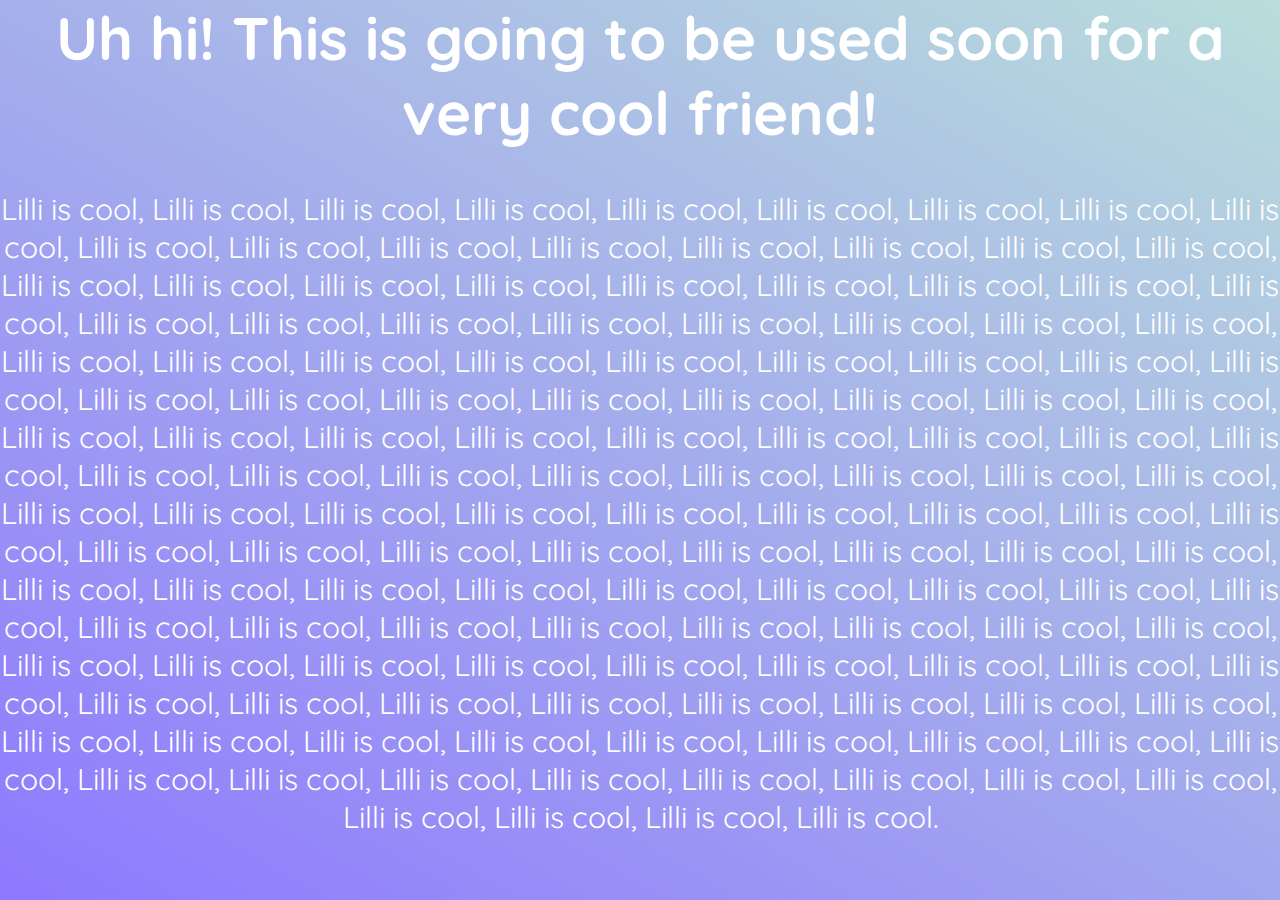
<file: lilli.html>
<link rel="stylesheet" href="lilli.css" />
<head>
  <title>Lilli is very awesome yessir</title>
  <link rel="icon" href="favicon.png">
</head>
<body>
    <h1>Uh hi! This is going to be used soon for a very cool friend!</h1>
    <p>Lilli is cool, Lilli is cool, Lilli is cool, Lilli is cool, Lilli is cool, Lilli is cool, Lilli is cool, Lilli is cool, Lilli is cool, Lilli is cool, Lilli is cool, Lilli is cool, Lilli is cool, Lilli is cool, Lilli is cool, Lilli is cool, Lilli is cool, Lilli is cool, Lilli is cool, Lilli is cool, Lilli is cool, Lilli is cool, Lilli is cool, Lilli is cool, Lilli is cool, Lilli is cool, Lilli is cool, Lilli is cool, Lilli is cool, Lilli is cool, Lilli is cool, Lilli is cool, Lilli is cool, Lilli is cool, Lilli is cool, Lilli is cool, Lilli is cool, Lilli is cool, Lilli is cool, Lilli is cool, Lilli is cool, Lilli is cool, Lilli is cool, Lilli is cool, Lilli is cool, Lilli is cool, Lilli is cool, Lilli is cool, Lilli is cool, Lilli is cool, Lilli is cool, Lilli is cool, Lilli is cool, Lilli is cool, Lilli is cool, Lilli is cool, Lilli is cool, Lilli is cool, Lilli is cool, Lilli is cool, Lilli is cool, Lilli is cool, Lilli is cool, Lilli is cool, Lilli is cool, Lilli is cool, Lilli is cool, Lilli is cool, Lilli is cool, Lilli is cool, Lilli is cool, Lilli is cool, Lilli is cool, Lilli is cool, Lilli is cool, Lilli is cool, Lilli is cool, Lilli is cool, Lilli is cool, Lilli is cool, Lilli is cool, Lilli is cool, Lilli is cool, Lilli is cool, Lilli is cool, Lilli is cool, Lilli is cool, Lilli is cool, Lilli is cool, Lilli is cool, Lilli is cool, Lilli is cool, Lilli is cool, Lilli is cool, Lilli is cool, Lilli is cool, Lilli is cool, Lilli is cool, Lilli is cool, Lilli is cool, Lilli is cool, Lilli is cool, Lilli is cool, Lilli is cool, Lilli is cool, Lilli is cool, Lilli is cool, Lilli is cool, Lilli is cool, Lilli is cool, Lilli is cool, Lilli is cool, Lilli is cool, Lilli is cool, Lilli is cool, Lilli is cool, Lilli is cool, Lilli is cool, Lilli is cool, Lilli is cool, Lilli is cool, Lilli is cool, Lilli is cool, Lilli is cool, Lilli is cool, Lilli is cool, Lilli is cool, Lilli is cool, Lilli is cool, Lilli is cool, Lilli is cool, Lilli is cool, Lilli is cool, Lilli is cool, Lilli is cool, Lilli is cool, Lilli is cool, Lilli is cool, Lilli is cool, Lilli is cool.</p>
</body>
</file>
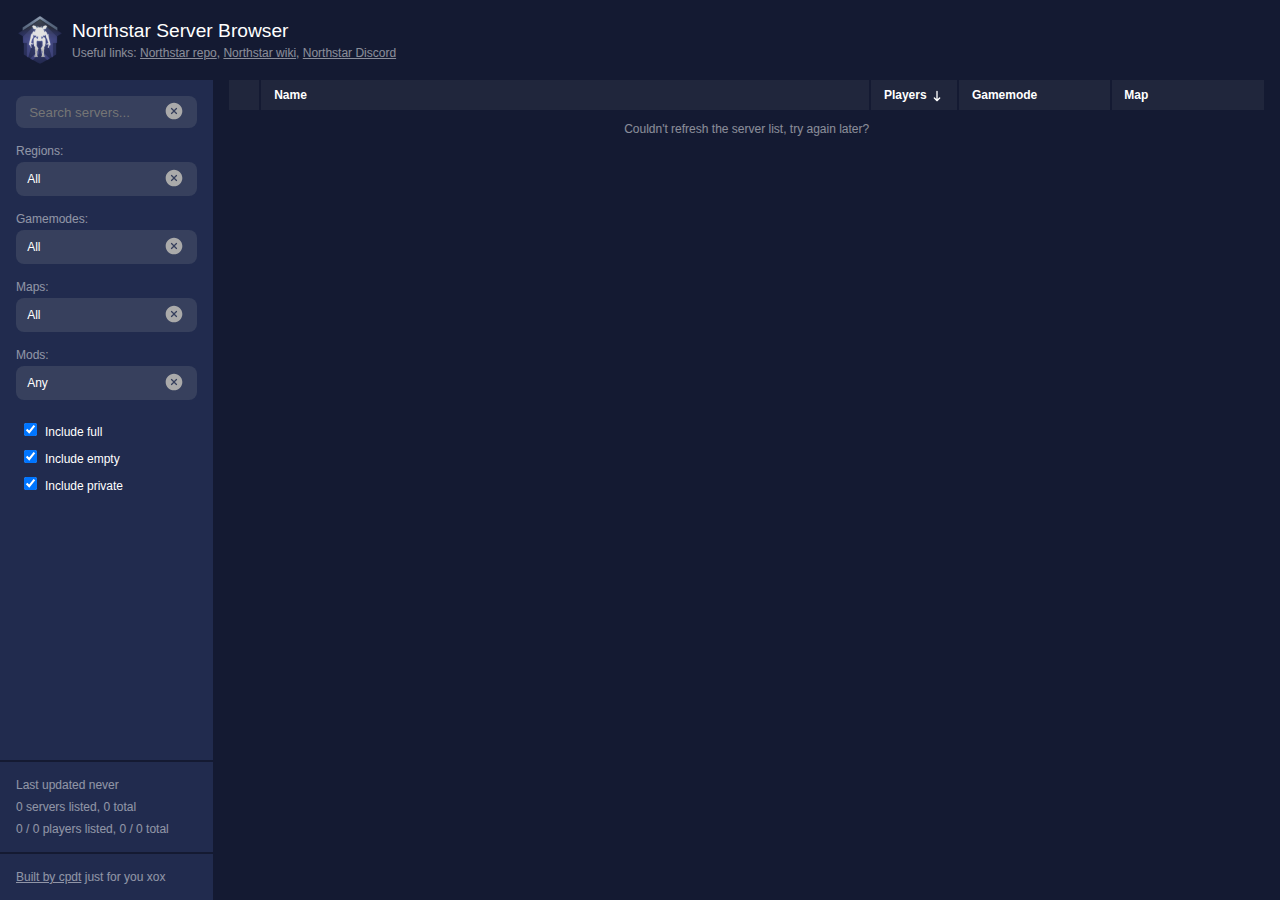
<file: Northstarbrowser.html>
<!DOCTYPE html>
<html lang="en">
<head>
    <meta charset="UTF-8">
    <title>Northstar Server Browser</title>
    <meta name="viewport" content="width=device-width, initial-scale=1">

    <style>
        html, body {
            height: 100vh;
        }
        body {
            margin: 0;
            font-size: 0.75rem;
            display: grid;
            background: #141a32;
            color: white;

            grid-template-areas:
                    'header header'
                    'filters table'
                    'stats table'
                    'footer table';
            grid-template-columns: 1fr 5fr;
            grid-template-rows: auto 1fr auto auto;
        }
        body, input, button {
            font-family: Arial, sans-serif;
        }
        a {
            color: inherit;
            text-decoration: underline;
        }
        body > svg {
            display: none;
        }

        header {
            grid-area: header;
            display: flex;
            align-items: center;
            padding: 1rem;
            user-select: none;
        }
        header img {
            height: 3rem;
        }
        header div {
            margin-left: 0.5rem;
            display: flex;
            flex-direction: column;
            gap: 0.25rem;
        }
        header h1 {
            font-size: 1.2rem;
            font-weight: normal;
            margin: 0;
        }
        header p {
            margin: 0;
            opacity: 0.5;
        }

        .textbox, .dropdown, select {
            border: none;
            padding: 0.5rem 0.7rem;
            background: #37405D;
            border-radius: 0.5rem;
        }
        .textbox, .dropdown {
            display: flex;
            align-items: center;
        }
        select {
            display: block;
            font: inherit;
            color: inherit;
            width: 100%;
        }
        .textbox {
            height: 1rem;
        }
        .textbox input {
            background: transparent;
            border: none;
            flex-grow: 1;
            color: white;
            outline: none;
        }

        .clear {
            border: none;
            background: none;
            border-radius: 1rem;
            padding: 0;
            color: #aaa;
            margin-top: -0.125rem;
        }
        .clear:hover {
            color: white;
        }
        .clear svg {
            height: 1.25rem;
            display: block;
        }

        nav span, nav a {
            display: block;
            padding: 0.6rem 1rem;
            background: #212B4E;
        }
        nav a {
            opacity: 0.5;
        }

        #filters, #stats, footer {
            background: #212B4E;
            user-select: none;
            padding: 1rem;
        }
        #filters {
            grid-area: filters;
            overflow: auto;
        }

        #content {
            grid-area: table;
            overflow: auto;
            position: relative;
            margin: 0 1rem 1rem 1rem;
        }

        .status {
            text-align: center;
            opacity: 0.5;
        }
        body:not(.loading-state) #loading-state {
            display: none;
        }
        body:not(.error-state) #error-state {
            display: none;
        }

        footer {
            margin-top: 2px;
        }
        footer div {
            opacity: 0.5;
        }

        @media (max-width: 1060px) {
            body {
                grid-template-areas:
                    'header'
                    'filters'
                    'table'
                    'stats'
                    'footer';
                grid-template-columns: 1fr;
                grid-template-rows: auto auto 1fr auto auto;
            }
            nav {
                padding: 0 1rem;
            }
            #filters {
                overflow: visible;
            }
            #content {
                overflow: visible;
                margin-top: 1rem;
            }
        }
    </style>
    <style>
        #set-filters-button {
            display: none;
            width: 100%;
            margin-top: 1rem;
        }
        #set-filters-button, .play-button {
            border: none;
            background: rgba(255, 255, 255, 0.25);
            color: white;
            border-radius: 0.5rem;
            padding: 0.5rem;
            box-sizing: border-box;
            box-shadow: rgba(0, 0, 0, 0.25) 0 5px 5px;
        }
        #set-filters-button:hover, .play-button:hover {
            background: rgba(255, 255, 255, 0.5);
        }
        .play-button {
            display: flex;
            gap: 0.5rem;
            margin-top: 0.5rem;
            margin-bottom: 0.25rem;
        }

        .dropdown-header {
            flex-grow: 1;
        }
        .dropdown-header span {
            display: inline-block;
        }
        .dropdown-header span:not(:last-child):after {
            display: inline-block;
            margin: 0 0.25rem;
            opacity: 0.5;
        }
        .dropdown-or .dropdown-header span:not(:last-child):after {
            content: "or";
        }
        .dropdown-and .dropdown-header span:not(:last-child):after {
            content: "and";
        }
        .dropdown-items {
            flex-grow: 1;
            display: flex;
            flex-direction: column;
            gap: 0.1rem;
        }
        .dropdown:not(.dropdown-open) {
            cursor: pointer;
        }
        .dropdown.dropdown-open .dropdown-header, .dropdown.dropdown-open .clear {
            display: none;
        }
        .dropdown:not(.dropdown-open) .dropdown-items {
            display: none;
        }
        .dropdown-items label {
            overflow: hidden;
            text-overflow: ellipsis;
            border-radius: 0.25rem;
            padding: 0.125rem;
        }
        .dropdown-items label:hover {
            background: rgba(255, 255, 255, 0.1);
        }
        .dropdown-items input {
            display: inline-block;
            margin-right: 0.3rem;
        }
        .dropdown-label {
            display: block;
            margin-top: 1rem;
            margin-bottom: 0.25rem;
            opacity: 0.5;
        }

        #filters .top-checkbox-label {
            margin-top: 1rem;
        }
        #filters .checkbox-label {
            display: block;
            padding: 0.25rem;
            border-radius: 0.25rem;
        }
        #filters .checkbox-label:hover {
            background: #37405D;
        }
        #filters .checkbox-label input {
            display: inline-block;
            margin-right: 0.5rem;
        }

        .table-header-row, .table-row {
            display: grid;
            grid-template-columns: 2rem 40fr 5.5rem 10fr 10fr;
        }
        .table-header, .table-row > div {
            min-width: 0;
            overflow: hidden;
            text-overflow: ellipsis;
        }
        .table-header-row {
            cursor: pointer;
            position: sticky;
            top: 0;
            white-space: nowrap;
            user-select: none;
            font-weight: bold;
            z-index: 1;
        }
        .table-header {
            position: relative;
        }
        .table-header svg {
            position: absolute;
            top: 0.5rem;
            height: 1rem;
        }
        .table-header:first-child svg {
            left: 0;
            width: 100%;
        }
        .table-header:not(:first-child) svg {
            right: 0.5rem;
        }
        .table-header:not(.sort-down):not(.sort-up) svg {
            display: none;
        }
        .table-header.sort-up svg {
            transform: rotate(180deg);
        }

        .table-row svg {
            width: 1rem;
            height: 1rem;
            margin: 0 auto;
            display: block;
        }

        .table-header:not(:first-child), .table-row > div:not(:first-child) {
            padding: 0.5rem 0.8rem;
            vertical-align: top;
        }
        .table-row > div:first-child {
            padding: 0.5rem 0;
            min-height: 16px;
            text-align: center;
        }
        .table-row:not(.server-selected) > div:first-child:hover {
            background: #4d5a83;
        }
        .table-row:not(:hover) > div:first-child svg.play, .table-row.server-selected > div:first-child svg.play {
            display: none;
        }
        .table-row:not(.server-selected):hover > div:first-child svg:not(.play) {
            display: none;
        }

        .table-row:not(.server-selected) {
            cursor: pointer;
            user-select: none;
        }
        .table-row:not(.server-selected) .server-details-extra {
            display: none;
        }

        .table-header, .table-row:nth-child(even) {
            background: #20263C;
        }
        .table-row:nth-child(odd) {
            background: #2C3147;
        }
        .table-row:hover, .table-row.server-selected, .table-header:hover {
            background: #37405D;
        }
        .table-row > div:not(:last-child), .table-header:not(:last-child) {
            border-right: solid #141a32 2px;
        }

        .server-details h3 {
            font-size: inherit;
            font-weight: normal;
            margin: 0;
        }
        .server-details-extra {
            margin-top: 0.5rem;
        }
        .server-details-extra p, .server-details-extra ul {
            opacity: 0.5;
        }
        .server-details-extra p {
            margin: 0;
        }
        .server-details-extra ul {
            margin: 0.25rem 0 0 0;
            padding-left: 1.5rem;
        }
        .server-details span {
            background: rgba(255, 255, 0, 0.2);
            font-weight: bold;
        }

        #stats {
            grid-area: stats;
            margin-top: 2px;
        }
        #stats div {
            opacity: 0.5;
        }
        #stats div:not(:first-child) {
            margin-top: 0.5rem;
        }

        #overlay {
            position: absolute;
            left: 0;
            top: 0;
            right: 0;
            bottom: 0;
            background: rgba(0, 0, 0, 0.3);
            z-index: 2;

            display: flex;
            justify-content: center;
            align-items: center;
        }
        #overlay > div {
            max-width: 20rem;
            width: 100%;
            background: #37405D;
            box-shadow: rgba(0, 0, 0, 0.25) 0 5px 5px;
            border-radius: 0.75rem;
            padding: 0.75rem 1rem 1rem 1rem;
        }
        #overlay p {
            margin: 0 0 0.5rem 0;
        }
        #overlay form {
            display: flex;
        }
        #overlay input, #overlay button {
            color: inherit;
            font: inherit;
        }
        #overlay input {
            border: none;
            padding: 0.5rem 0.7rem;
            height: 1rem;
            background: rgba(0, 0, 0, 0.2);
            border-radius: 0.5rem;
            flex-grow: 1;
        }
        #overlay button {
            box-sizing: border-box;
            width: 2rem;
            height: 2rem;
            padding: 0.5rem 0;
            border-radius: 0.5rem;
            border: none;
            background: rgba(255, 255, 255, 0.25);
            box-shadow: rgba(0, 0, 0, 0.25) 0 5px 5px;
            margin-left: 0.5rem;
        }
        #overlay button svg {
            height: 1rem;
        }
        #overlay button:hover {
            background: rgba(255, 255, 255, 0.5);
        }

        @media (max-width: 1060px) {
            #set-filters-button {
                display: block;
            }
            #filters .form-collapse {
                display: none;
            }
        }
        @media (max-width: 700px) {
            .table-header-row {
                display: none;
            }
            .table-row {
                grid-template-columns: auto auto auto 1fr;
                padding: 1rem;
            }
            .table-row > div {
                border-right: none !important;
                padding: 0 !important;
            }
            .table-row > div:nth-child(1) {
                grid-row: 1;
                grid-column: 1;
            }
            .table-row.server-private > div:nth-child(1) {
                margin-right: 0.3rem;
            }
            .table-row > div:nth-child(2) {
                grid-row: 1;
                grid-column-start: 2;
                grid-column-end: 5;
                margin-bottom: 0.5rem;
            }
            .table-row > div:nth-child(3) {
                grid-column-start: 1;
                grid-column-end: 3;
            }
            .table-row > div:nth-child(n+3) {
                grid-row: 2;
                opacity: 0.5;
                white-space: nowrap;
            }
            .table-row > div:nth-child(n+3):not(:last-child):after {
                display: inline-block;
                margin: 0 0.25rem;
                content: " - ";
            }
            .table-row > div:nth-child(1) svg.play {
                display: none !important;
            }
            .table-row > div:nth-child(1) svg:not(.play) {
                display: block !important;
            }
            .table-row .play-button {
                display: none;
            }
        }
    </style>
</head>
<body class="loading-state">

<svg width="0" height="0">
    <defs>
        <path id="lock-icon" d="M12 2a4 4 0 0 1 4 4v2h2.5A1.5 1.5 0 0 1 20 9.5v11a1.5 1.5 0 0 1-1.5 1.5h-13A1.5 1.5 0 0 1 4 20.5v-11A1.5 1.5 0 0 1 5.5 8H8V6a4 4 0 0 1 4-4Zm0 11.5a1.5 1.5 0 1 0 0 3 1.5 1.5 0 0 0 0-3ZM12 4a2 2 0 0 0-2 2v2h4V6a2 2 0 0 0-2-2Z" fill="currentColor" />
        <path id="arrow-down-icon" d="M11.883 4.01 12 4.003a1 1 0 0 1 .993.884l.007.116v11.584l2.293-2.294a1 1 0 0 1 1.32-.084l.094.084a1 1 0 0 1 .084 1.32l-.084.094-3.996 4a1 1 0 0 1-1.32.084l-.094-.084-4.004-4a1 1 0 0 1 1.32-1.498l.094.084L11 16.582V5.003a1 1 0 0 1 .883-.993L12 4.003l-.117.007Z" fill="currentColor" />
        <path id="clear-icon" d="M12 2c5.523 0 10 4.477 10 10s-4.477 10-10 10S2 17.523 2 12 6.477 2 12 2Zm3.53 6.47-.084-.073a.75.75 0 0 0-.882-.007l-.094.08L12 10.939l-2.47-2.47-.084-.072a.75.75 0 0 0-.882-.007l-.094.08-.073.084a.75.75 0 0 0-.007.882l.08.094L10.939 12l-2.47 2.47-.072.084a.75.75 0 0 0-.007.882l.08.094.084.073a.75.75 0 0 0 .882.007l.094-.08L12 13.061l2.47 2.47.084.072a.75.75 0 0 0 .882.007l.094-.08.073-.084a.75.75 0 0 0 .007-.882l-.08-.094L13.061 12l2.47-2.47.072-.084a.75.75 0 0 0 .007-.882l-.08-.094-.084-.073.084.073Z" fill="currentColor" />
        <path id="play-icon" d="M5 5.274c0-1.707 1.826-2.792 3.325-1.977l12.362 6.726c1.566.853 1.566 3.101 0 3.953L8.325 20.702C6.826 21.518 5 20.432 5 18.726V5.274Z" fill="currentColor" />
        <path id="arrow-right-icon" d="M13.704 4.284a1 1 0 1 0-1.403 1.424L17.67 11H4a1 1 0 1 0 0 2h13.665L12.3 18.285a1 1 0 0 0 1.403 1.424l6.925-6.822a1.25 1.25 0 0 0 0-1.78l-6.925-6.823Z" fill="currentColor" />
    </defs>
</svg>

<header>
    <img width="48" height="48" src="[data-uri]" alt="Northstar Logo" />
    <div>
        <h1>Northstar Server Browser</h1>
        <p>
            Useful links:
            <a href="https://github.com/R2Northstar/Northstar" target="_blank">Northstar repo</a>,
            <a href="https://r2northstar.gitbook.io/r2northstar-wiki/" target="_blank">Northstar wiki</a>,
            <a href="https://northstar.tf/discord" target="_blank">Northstar Discord</a>
        </p>
    </div>
</header>

<!--<nav>
    <span>Browser</span>
    <a href="stats/" title="Switch to server stats">Server stats</a>
</nav>-->

<div id="filters">
    <form id="form">
        <div class="textbox"><input type="text" id="filter" placeholder="Search servers..." size="10" aria-label="Server search" /></div>
        <div id="extra-filters" class="form-collapse">
            <label class="dropdown-label" id="regions-label">Regions:</label>
            <div class="dropdown dropdown-or" id="regions" aria-labelledby="regions-label"></div>
            <label class="dropdown-label" id="gamemodes-label">Gamemodes:</label>
            <div class="dropdown dropdown-or" id="gamemodes" aria-labelledby="gamemodes-label"></div>
            <label class="dropdown-label" id="maps-label">Maps:</label>
            <div class="dropdown dropdown-or" id="maps" aria-labelledby="maps-label"></div>
            <label class="dropdown-label" id="mods-label">Mods:</label>
            <div class="dropdown dropdown-and" id="mods" aria-labelledby="mods-label"></div>
            <label class="checkbox-label top-checkbox-label"><input type="checkbox" id="include-full" />Include full</label>
            <label class="checkbox-label"><input type="checkbox" id="include-empty" />Include empty</label>
            <label class="checkbox-label"><input type="checkbox" id="include-private" />Include private</label>
        </div>
        <button id="set-filters-button">Set filters...</button>
    </form>
</div>

<div id="stats">
    <div>Last updated <span id="last-updated-stat"></span></div>
    <div>
        <span id="servers-listed-stat"></span> servers listed, <span id="servers-online-stat"></span> total
    </div>
    <div>
        <span id="players-listed-stat"></span> players listed, <span id="players-online-stat"></span> total
    </div>
</div>

<div id="content">
    <div class="table-header-row">
        <div class="table-header" aria-label="Privacy" role="button" id="privacy-header" data-by="hasPassword"></div>
        <div class="table-header" role="button" id="name-header" data-by="name">Name</div>
        <div class="table-header" role="button" id="players-header" data-by="playerCount">Players</div>
        <div class="table-header" role="button" id="gamemode-header" data-by="playlist">Gamemode</div>
        <div class="table-header" role="button" id="map-header" data-by="map">Map</div>
    </div>
    <div id="servers"></div>
    <p class="status" id="loading-state">Loading, hold on...</p>
    <p class="status" id="error-state">Couldn't refresh the server list, try again later?</p>
</div>

<footer>
    <div>
        <a href="https://github.com/cpdt/r2browser" target="_blank">Built by cpdt</a> just for you xox
    </div>
</footer>

<script>

function clearNode($node) {
    $node.textContent = '';
}

function $useSvg(href, width, height) {
    const $svg = document.createElementNS('http://www.w3.org/2000/svg', 'svg');
    $svg.setAttributeNS(null, 'width', width);
    $svg.setAttributeNS(null, 'height', height);
    $svg.setAttributeNS(null, 'viewBox', `0 0 ${width} ${height}`);

    const $use = document.createElementNS('http://www.w3.org/2000/svg', 'use');
    $use.setAttributeNS('http://www.w3.org/1999/xlink', 'xlink:href', `#${href}`);
    $svg.appendChild($use);

    return $svg;
}

function textboxMount($textbox) {
    const $input = $textbox.getElementsByTagName('input')[0];
    const $clear = document.createElement('button');
    $clear.className = 'clear';
    $clear.onclick = () => {
        $input.value = '';
        $input.dispatchEvent(new Event('input'));
        $input.dispatchEvent(new Event('change'));
    };
    $clear.appendChild($useSvg('clear-icon', 24, 24));
    $textbox.appendChild($clear);
}

</script>

<script>

const REFETCH_WAIT_MS = 30000; // 30 seconds
const REGION_REGEX = /^\[(.+?)\]/;
const DEFAULT_QUERY = {
    filter: '',
    regions: [],
    gamemodes: [],
    maps: [],
    mods: [],
    includeFull: true,
    includeEmpty: true,
    includePrivate: true,
};
const KNOWN_GAMEMODES = {
    private_match: 'Private Match',
    aitdm: 'Attrition',
    at: 'Bounty Hunt',
    coliseum: 'Coliseum',
    cp: 'Amped Hardpoint',
    ctf: 'Capture the Flag',
    fd_easy: 'Frontier Defense (Easy)',
    fd_hard: 'Frontier Defense (Hard)',
    fd_insane: 'Frontier Defense (Insane)',
    fd_master: 'Frontier Defense (Master)',
    fd_normal: 'Frontier Defense (Regular)',
    lf: 'Live Fire',
    lts: 'Last Titan Standing',
    mfd: 'Marked for Death',
    ps: 'Pilots vs. Pilots',
    solo: 'Campaign',
    tdm: 'Skirmish',
    ttdm: 'Titan Brawl',

    alts: 'Aegis Last Titan Standing',
    attdm: 'Aegis Titan Brawl',
    ffa: 'Free For All',
    fra: 'Free Agents',
    holopilot_lf: 'The Great Bamboozle',
    rocket_lf: 'Rocket Arena',
    turbo_lts: 'Turbo Last Titan Standing',
    turbo_ttdm: 'Turbo Titan Brawl',

    chamber: 'One in the Chamber',
    ctf_comp: 'Competitive CTF',
    fastball: 'Fastball',
    gg: 'Gun Game',
    hidden: 'The Hidden',
    hs: 'Hide and Seek',
    inf: 'Infection',
    kr: 'Amped Killrace',
    sbox: 'Sandbox',
    sns: 'Sticks and Stones',
    tffa: 'Titan FFA',
    tt: 'Titan Tag',

    sp_coop: 'Campaign Coop',
};
const KNOWN_MAPS = {
    mp_angel_city: 'Angel City',
    mp_black_water_canal: 'Black Water Canal',
    mp_box: 'Box',
    mp_coliseum: 'Coliseum',
    mp_coliseum_column: 'Pillars',
    mp_colony02: 'Colony',
    mp_complex3: 'Complex',
    mp_crashsite3: 'Crash Site',
    mp_drydock: 'Drydock',
    mp_eden: 'Eden',
    mp_forwardbase_kodai: 'Forwardbase Kodai',
    mp_glitch: 'Glitch',
    mp_grave: 'Boomtown',
    mp_homestead: 'Homestead',
    mp_lf_deck: 'Deck',
    mp_lf_meadow: 'Meadow',
    mp_lf_stacks: 'Stacks',
    mp_lf_township: 'Township',
    mp_lf_traffic: 'Traffic',
    mp_lf_uma: 'UMA',
    mp_lobby: 'Lobby',
    mp_relic02: 'Relic',
    mp_rise: 'Rise',
    mp_thaw: 'Exoplanet',
    mp_wargames: 'War Games',
};

const $filterInput = document.getElementById('filter');
const $setFiltersButton = document.getElementById('set-filters-button');
const $extraFilters = document.getElementById('extra-filters');
const $regionsInput = document.getElementById('regions');
const $gamemodesInput = document.getElementById('gamemodes');
const $mapsInput = document.getElementById('maps');
const $modsInput = document.getElementById('mods');
const $includeFullInput = document.getElementById('include-full');
const $includeEmptyInput = document.getElementById('include-empty');
const $includePrivateInput = document.getElementById('include-private');
const $serversTable = document.getElementById('servers');
const $lastUpdatedStat = document.getElementById('last-updated-stat');
const $serversListedStat = document.getElementById('servers-listed-stat');
const $serversOnlineStat = document.getElementById('servers-online-stat');
const $playersListedStat = document.getElementById('players-listed-stat');
const $playersOnlineStat = document.getElementById('players-online-stat');

function serializeQuery(searchParams, query) {
    if (query.filter !== '') searchParams.set('filter', query.filter);
    else searchParams.delete('filter');
    if (query.regions.length > 0) searchParams.set('regions', query.regions.join(','));
    else searchParams.delete('regions');
    if (query.gamemodes.length > 0) searchParams.set('gamemodes', query.gamemodes.join(','));
    else searchParams.delete('gamemodes');
    if (query.maps.length > 0) searchParams.set('maps', query.maps.join(','));
    else searchParams.delete('maps');
    if (query.mods.length > 0) searchParams.set('mods', query.mods.join(','));
    else searchParams.delete('mods');
    if (!query.includeFull) searchParams.set('full', 'exclude');
    else searchParams.delete('full');
    if (!query.includeEmpty) searchParams.set('empty', 'exclude');
    else searchParams.delete('empty');
    if (!query.includePrivate) searchParams.set('private', 'exclude');
    else searchParams.delete('private');
}

function deserializeQuery(searchParams) {
    const query = {...DEFAULT_QUERY};
    if (searchParams.has('filter')) query.filter = searchParams.get('filter');
    if (searchParams.has('regions')) query.regions = searchParams.get('regions').split(',');
    if (searchParams.has('gamemodes')) query.gamemodes = searchParams.get('gamemodes').split(',');
    if (searchParams.has('maps')) query.maps = searchParams.get('maps').split(',');
    if (searchParams.has('mods')) query.mods = searchParams.get('mods').split(',');
    if (searchParams.get('full') === 'exclude') query.includeFull = false;
    if (searchParams.get('empty') === 'exclude') query.includeEmpty = false;
    if (searchParams.get('private') === 'exclude') query.includePrivate = false;
    return query;
}

let isMounting = true;
let uiState = {
    state: 'loading',
};
let currentQuery = deserializeQuery(new URL(window.location).searchParams);
const currentSort = {
    sortBy: '',
    sortInverted: false,
};
let currentServerId = undefined;

let overlayState = {
    state: 'none',
};

function setQueryParam(param, value) {
    if (isMounting || value === currentQuery[param]) return;
    setCurrentQuery({
        ...currentQuery,
        [param]: value,
    });
}

function setCurrentQuery(newQuery) {
    currentQuery = newQuery;
    uiQueueRender();

    const url = new URL(window.location);
    serializeQuery(url.searchParams, currentQuery);
    if (url.toString() !== window.location.toString()) {
        window.history.replaceState({}, '', url);
    }
}

function simplifyRegion(region) {
    return region.toUpperCase().replace(/ /g, "-");
}

function displayGamemode(gamemode) {
    return KNOWN_GAMEMODES[gamemode] || gamemode;
}

function displayMap(map) {
    return KNOWN_MAPS[map] || map;
}

function displayMod(mod) {
    return `${mod.Name} ${mod.Version}`;
}

function getServerDisplayProp(server, prop) {
    switch (prop) {
        case 'playlist': return displayGamemode(server.playlist);
        case 'map': return displayMap(server.map);
        default: return server[prop];
    }
}

function getServerJoinUrl(server, password) {
    const baseUrl = `northstar://server@${server.id}`;
    if (password) {
        return `${baseUrl}:${btoa(password)}`;
    } else {
        return baseUrl;
    }
}

function createMenu(openByDefault, openCb, closeCb) {
    let isOpen = false;

    const open = e => {
        if (isOpen) {
            e.stopPropagation();
            return;
        }
        isOpen = true;

        setTimeout(() => {
            const clickHandler = () => {
                isOpen = false;
                document.body.removeEventListener('click', clickHandler);
                closeCb();
            };
            document.body.addEventListener('click', clickHandler);
        });
        openCb();
    };
    if (openByDefault) open();
    return open;
}

function uiJoinServer(server) {
    if (!server.hasPassword) {
        window.location = getServerJoinUrl(server, '');
        return;
    }

    overlayState = {
        state: 'passwordPrompt',
        server,
    };
    uiRenderOverlay();
}

function uiGetServerList() {
    switch (uiState.state) {
        case 'loading':
        case 'error':
            return [];
        case 'ready':
            return uiState.servers;
        default: throw new Error(`Unknown UI state ${uiState.state}`);
    }
}

function uiUpdateSelectors() {
    const serverList = uiGetServerList();

    const regionsSet = new Set();
    const modsSet = new Set();

    for (const server of serverList) {
        const regionMatch = server.name.match(REGION_REGEX);
        if (regionMatch !== null) {
            regionsSet.add(simplifyRegion(regionMatch[1]));
        }

        for (const mod of server.modInfo.Mods) {
            modsSet.add(displayMod(mod));
        }
    }

    const regions = Array.from(regionsSet);
    regions.sort();
    const mods = Array.from(modsSet);
    mods.sort();

    dropdownSetEntries($regionsInput, regions.map(region => [region, region]));
    dropdownSetEntries($modsInput, mods.map(mod => [mod, mod]));
}

let uiIsRenderQueued = false;
function uiQueueRender() {
    if (uiIsRenderQueued) return;
    uiIsRenderQueued = true;
    queueMicrotask(() => {
        uiIsRenderQueued = false;
        uiRender();
    });
}

function uiRender() {
    const serverList = uiGetServerList();
    const filteredServerList = serverList.filter(server => {
        if (currentQuery.filter !== '' && server.name.toLowerCase().indexOf(currentQuery.filter.toLowerCase()) === -1) {
            return false;
        }
        if (currentQuery.regions.length > 0) {
            const simplifiedName = simplifyRegion(server.name);
            if (!currentQuery.regions.some(region => simplifiedName.startsWith(`[${region}]`))) {
                return false;
            }
        }
        if (currentQuery.gamemodes.length > 0 && currentQuery.gamemodes.indexOf(server.playlist) === -1) {
            return false;
        }
        if (currentQuery.maps.length > 0 && currentQuery.maps.indexOf(server.map) === -1) {
            return false;
        }
        if (!currentQuery.mods.every(modName => server.modInfo.Mods.some(mod => displayMod(mod) === modName))) {
            return false;
        }
        if (!currentQuery.includeFull && server.playerCount === server.maxPlayers) {
            return false;
        }
        if (!currentQuery.includeEmpty && server.playerCount === 0) {
            return false;
        }
        if (!currentQuery.includePrivate && server.hasPassword) {
            return false;
        }

        return true;
    });

    if (currentSort.sortBy) {
        filteredServerList.sort((a, b) => {
            let isABeforeB;
            const aVal = getServerDisplayProp(a, currentSort.sortBy);
            const bVal = getServerDisplayProp(b, currentSort.sortBy);
            if (typeof aVal === 'string') {
                isABeforeB = aVal.localeCompare(bVal) > 0;
            } else {
                isABeforeB = aVal < bVal;
            }

            if (currentSort.sortInverted) isABeforeB = !isABeforeB;
            return isABeforeB ? 1 : -1;
        });
    }

    clearNode($serversTable);
    for (const server of filteredServerList) {
        const $row = document.createElement('div');
        $row.classList.add('table-row');
        if (server.hasPassword) {
            $row.classList.add('server-private');
        }

        const playTitle = 'Join this server on Northstar';
        const $actionCell = document.createElement('div');
        $actionCell.title = playTitle;
        if (server.hasPassword) {
            $actionCell.appendChild($useSvg('lock-icon', 24, 24));
        }
        const $playButton = $useSvg('play-icon', 24, 24);
        $playButton.classList.add('play');
        $actionCell.appendChild($playButton);
        $actionCell.onclick = e => {
            if (currentServerId !== server.id) {
                e.stopPropagation();
                uiJoinServer(server);
            }
        };
        $row.appendChild($actionCell);

        const $detailsCell = document.createElement('div');
        $detailsCell.classList.add('server-details');
        const $serverName = document.createElement('h3');
        if (currentQuery.filter !== '') {
            const filterIndex = server.name.toLowerCase().indexOf(currentQuery.filter.toLowerCase());
            $serverName.append(server.name.substring(0, filterIndex));

            const $highlight = document.createElement('span');
            $highlight.textContent = server.name.substring(filterIndex, filterIndex + currentQuery.filter.length);
            $serverName.appendChild($highlight);

            $serverName.append(server.name.substring(filterIndex + currentQuery.filter.length));
        } else {
            $serverName.textContent = server.name;
        }
        $detailsCell.appendChild($serverName);

        const $details = document.createElement('div');
        $details.classList.add('server-details-extra');

        const $description = document.createElement('p');
        $description.textContent = server.description;
        $details.appendChild($description);

        const $mods = document.createElement('ul');
        for (const mod of server.modInfo.Mods) {
            const $mod = document.createElement('li');
            $mod.textContent = `${mod.Name} ${mod.Version}`;
            $mods.appendChild($mod);
        }
        $details.append($mods);

        const $longJoinButton = document.createElement('button');
        $longJoinButton.classList.add('play-button');
        $longJoinButton.appendChild($useSvg('play-icon', 24, 24));
        $longJoinButton.append('Join server');
        $longJoinButton.onclick = () => uiJoinServer(server);
        $details.appendChild($longJoinButton);

        $detailsCell.appendChild($details);
        $row.appendChild($detailsCell);

        const $playersCell = document.createElement('div');
        $playersCell.textContent = `${server.playerCount}/${server.maxPlayers}`;
        $row.appendChild($playersCell);

        const $gamemodeCell = document.createElement('div');
        $gamemodeCell.textContent = displayGamemode(server.playlist);
        $row.appendChild($gamemodeCell);

        const $mapCell = document.createElement('div');
        $mapCell.textContent = displayMap(server.map);
        $row.appendChild($mapCell);

        $row.onclick = createMenu(
            currentServerId === server.id,
            () => {
                currentServerId = server.id;
                $row.classList.add('server-selected');
                $actionCell.title = '';
            },
            () => {
                if (currentServerId === server.id) currentServerId = undefined;
                $row.classList.remove('server-selected');
                $actionCell.title = playTitle;
            }
        );

        $serversTable.appendChild($row);
    }

    if (uiState.state === 'loading') {
        $lastUpdatedStat.textContent = 'never';
    } else if (uiState.state === 'ready') {
        $lastUpdatedStat.textContent = uiState.updated.toLocaleTimeString();
    }

    $serversListedStat.textContent = filteredServerList.length.toString();
    $serversOnlineStat.textContent = serverList.length.toString();
    $playersListedStat.textContent = `${filteredServerList.reduce((sum, server) => sum + server.playerCount, 0)} / ${filteredServerList.reduce((sum, server) => sum + server.maxPlayers, 0)}`;
    $playersOnlineStat.textContent = `${serverList.reduce((sum, server) => sum + server.playerCount, 0)} / ${serverList.reduce((sum, server) => sum + server.maxPlayers, 0)}`;
}

function uiCloseOverlay() {
    overlayState = { state: 'none' };
    uiRenderOverlay();
}

function uiOverlayHandleEsc(e) {
    if (e.key === 'Escape') {
        uiCloseOverlay();
    }
}

function uiRenderOverlay() {
    const currentState = overlayState;

    const $overlay = document.getElementById('overlay');
    if ($overlay) {
        $overlay.remove();
    }

    document.body.removeEventListener('keydown', uiOverlayHandleEsc);
    if (currentState.state !== 'none') {
        document.body.addEventListener('keydown', uiOverlayHandleEsc);
    }

    if (currentState.state === 'passwordPrompt') {
        const $overlay = document.createElement('div');
        $overlay.id = 'overlay';

        const $dialog = document.createElement('div');

        const $body = document.createElement('p');
        $body.textContent = currentState.server.name;
        $dialog.appendChild($body);

        const $form = document.createElement('form');

        const $input = document.createElement('input');
        $input.type = 'password';
        $input.placeholder = 'Server password';
        $form.appendChild($input);
        const $continue = document.createElement('button');
        $continue.appendChild($useSvg('arrow-right-icon', 24, 24));
        $form.appendChild($continue);

        $dialog.appendChild($form);
        $overlay.appendChild($dialog);

        document.body.appendChild($overlay);

        setTimeout(() => $input.focus(), 0);
        $overlay.onclick = e => {
            e.stopPropagation();
            uiCloseOverlay();
        }
        $dialog.onclick = e => e.stopPropagation();
        $form.onsubmit = e => {
            e.preventDefault();
            window.location = getServerJoinUrl(currentState.server, $input.value);
            uiCloseOverlay();
        };
    }
}

function dropdownMount($dropdown) {
    clearNode($dropdown);

    $dropdown.onclick = createMenu(
        false,
        () => $dropdown.classList.add('dropdown-open'),
        () => $dropdown.classList.remove('dropdown-open'),
    );

    const $header = document.createElement('div');
    $header.className = 'dropdown-header';
    $dropdown.appendChild($header);

    const $clear = document.createElement('button');
    $clear.className = 'clear';
    $clear.onclick = e => {
        e.stopPropagation();
        dropdownSetSelectedEntries($dropdown, []);
    };
    $clear.appendChild($useSvg('clear-icon', 24, 24));
    $dropdown.appendChild($clear);

    const $items = document.createElement('div');
    $items.className = 'dropdown-items';
    $dropdown.appendChild($items);
    $items.onclick = e => e.stopPropagation();

    dropdownUpdate($dropdown);
}

let dropdownIgnoreUpdates = false;
function dropdownUpdate($dropdown) {
    if (dropdownIgnoreUpdates) return;

    const $items = $dropdown.getElementsByClassName('dropdown-items')[0];
    const checkboxes = $items.getElementsByTagName('input');

    const selectedEntries = [];
    for (const $checkbox of checkboxes) {
        if ($checkbox.checked) {
            selectedEntries.push([
                $checkbox.value,
                $checkbox.dataset.name,
            ]);
        }
    }

    dropdownForceSetSelectedEntries($dropdown, selectedEntries);
}

function dropdownForceSetSelectedEntries($dropdown, selectedEntries) {
    const $header = $dropdown.getElementsByClassName('dropdown-header')[0];

    if (selectedEntries.length === 0) {
        $header.innerHTML = $dropdown.classList.contains('dropdown-and') ? '<span>Any</span>' : '<span>All</span>';
    } else {
        clearNode($header);
        for (const [, name] of selectedEntries) {
            const $span = document.createElement('span');
            $span.textContent = name;
            $header.appendChild($span);
        }
    }

    setQueryParam($dropdown.id, selectedEntries.map(([value]) => value));
}

function dropdownSetEntries($dropdown, entries) {
    const $items = $dropdown.getElementsByClassName('dropdown-items')[0];
    const selectedValues = currentQuery[$dropdown.id];
    clearNode($items);
    for (const [entryValue, entryName] of entries) {
        const $label = document.createElement('label');
        const $input = document.createElement('input');
        $input.type = 'checkbox';
        $input.value = entryValue;
        $input.dataset.name = entryName;
        $input.checked = selectedValues.indexOf(entryValue) !== -1;
        $input.onchange = () => dropdownUpdate($dropdown);
        $label.appendChild($input);
        $label.append(entryName);
        $items.appendChild($label);
    }
    dropdownUpdate($dropdown);
}

function dropdownSetSelectedEntries($dropdown, selectedEntries) {
    const $items = $dropdown.getElementsByClassName('dropdown-items')[0];
    const checkboxes = $items.getElementsByTagName('input');
    const selectedValues = new Set(selectedEntries.map(([value]) => value));

    dropdownIgnoreUpdates = true;
    for (const $checkbox of checkboxes) {
        $checkbox.checked = selectedValues.has($checkbox.value);
    }
    dropdownIgnoreUpdates = false;
    dropdownForceSetSelectedEntries($dropdown, selectedEntries);
}

function sortRemoveClasses() {
    for (const currentSortDown of document.getElementsByClassName('sort-down')) {
        currentSortDown.classList.remove('sort-down');
    }
    for (const currentSortUp of document.getElementsByClassName('sort-up')) {
        currentSortUp.classList.remove('sort-up');
    }
}

function sortClear() {
    sortRemoveClasses();
    currentSort.sortBy = '';
    uiQueueRender();
}

function sortSetTo($header, isInverted) {
    sortRemoveClasses();

    if (isInverted) {
        $header.classList.add('sort-up');
    } else {
        $header.classList.add('sort-down');
    }
    currentSort.sortBy = $header.dataset.by;
    currentSort.sortInverted = isInverted;
    uiQueueRender();
}

function sortToggle($header) {
    if ($header.classList.contains('sort-down')) {
        sortSetTo($header, true);
    } else if ($header.classList.contains('sort-up')) {
        sortClear();
    } else {
        sortSetTo($header, false);
    }
}

async function fetchServerList() {
    try {
        document.body.classList.remove('error-state');
        if (uiState.state !== 'ready') {
            document.body.classList.add('loading-state');
        }
        const res = await fetch('https://northstar.tf/client/servers');
        const servers = await res.json();
        uiState = {
            state: 'ready',
            servers,
            updated: new Date(),
        };
        document.body.classList.remove('loading-state');
    } catch (err) {
        console.error('Failed to fetch server list:', err);
        uiState = { state: 'error' };
        document.body.classList.remove('loading-state');
        document.body.classList.add('error-state');
    }

    uiUpdateSelectors();
    uiQueueRender();
}

let nextRefetchTimeout = 0;
async function refetchLoopTrigger() {
    clearTimeout(nextRefetchTimeout);
    await fetchServerList();
    nextRefetchTimeout = setTimeout(refetchLoopTrigger, REFETCH_WAIT_MS);
}

document.getElementById('form').onsubmit = e => e.preventDefault();

for (const $dropdown of document.getElementsByClassName('dropdown')) {
    dropdownMount($dropdown);
}
for (const $textbox of document.getElementsByClassName('textbox')) {
    textboxMount($textbox);
}
for (const $header of document.getElementsByClassName('table-header')) {
    $header.onclick = () => sortToggle($header);
    $header.appendChild($useSvg('arrow-down-icon', 24, 24));
}

dropdownSetEntries($gamemodesInput, Object.entries(KNOWN_GAMEMODES));
dropdownSetEntries($mapsInput, Object.entries(KNOWN_MAPS));

$filterInput.oninput = () => setQueryParam('filter', $filterInput.value);
$includeFullInput.onchange = () => setQueryParam('includeFull', $includeFullInput.checked);
$includeEmptyInput.onchange = () => setQueryParam('includeEmpty', $includeEmptyInput.checked);
$includePrivateInput.onchange = () => setQueryParam('includePrivate', $includePrivateInput.checked);

sortSetTo(document.getElementById('players-header'), false);

let areFiltersOpen = false;
$setFiltersButton.onclick = () => {
    if (areFiltersOpen) {
        areFiltersOpen = false;
        $extraFilters.classList.add('form-collapse');
        $setFiltersButton.textContent = 'Set filters...';
    } else {
        areFiltersOpen = true;
        $extraFilters.classList.remove('form-collapse');
        $setFiltersButton.textContent = 'Close';
    }
};

// Update fields to match the current query
$filterInput.value = currentQuery.filter;
dropdownSetSelectedEntries($regionsInput, currentQuery.regions.map(region => [region, region]));
dropdownSetSelectedEntries($gamemodesInput, currentQuery.gamemodes.map(gamemode => [gamemode, displayGamemode(gamemode)]));
dropdownSetSelectedEntries($mapsInput, currentQuery.maps.map(map => [map, displayMap(map)]));
dropdownSetSelectedEntries($modsInput, currentQuery.mods.map(mod => [mod, mod]));
$includeFullInput.checked = currentQuery.includeFull;
$includeEmptyInput.checked = currentQuery.includeEmpty;
$includePrivateInput.checked = currentQuery.includePrivate;

isMounting = false;

refetchLoopTrigger();

</script>

</body>
</html>
</file>
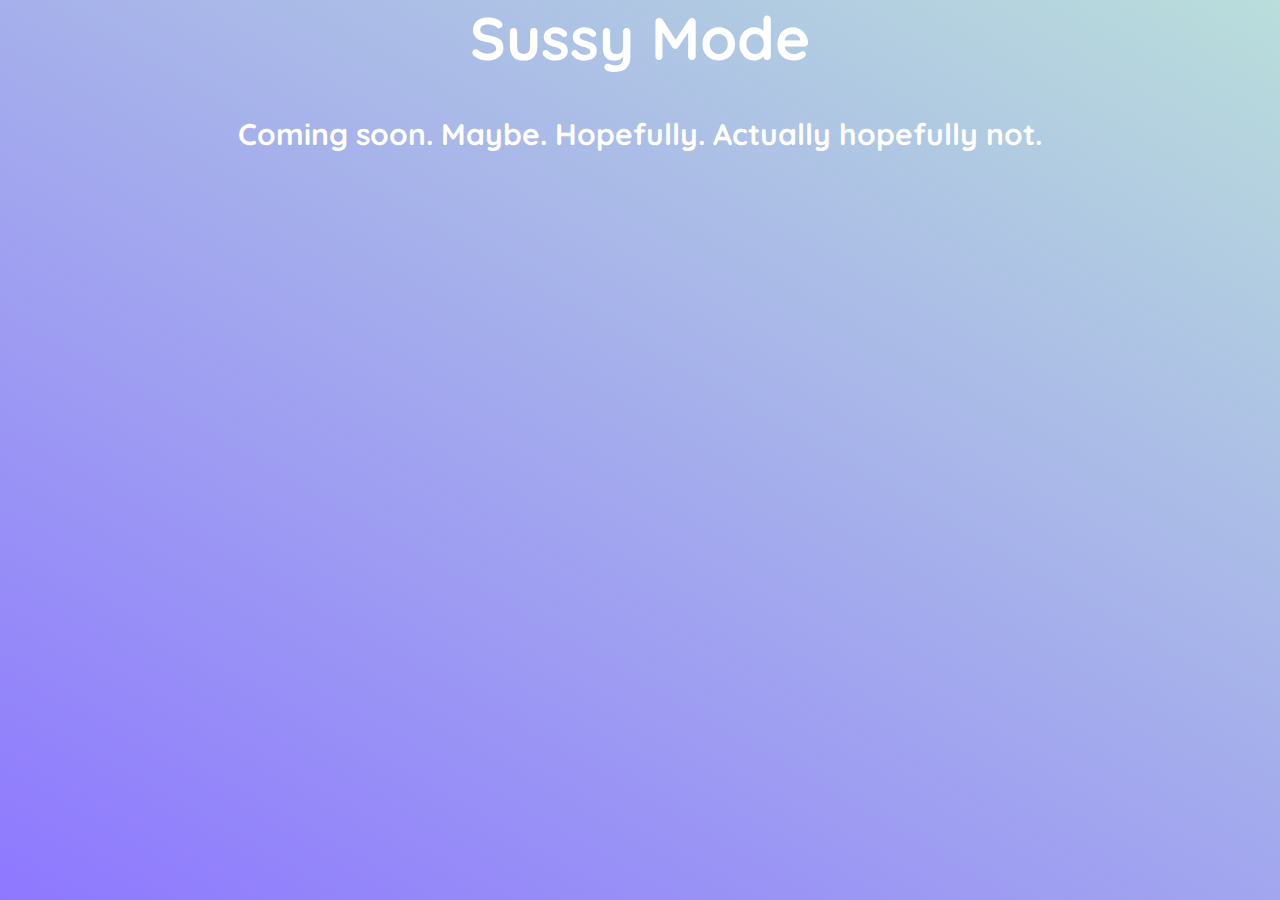
<file: sussy-mode.html>
<link rel="stylesheet" href="susmode.css" />
<head>
  <title>DINODEV | Sussy-Mode</title>
  <link rel="icon" href="favicon.png">
</head>

<body>
<div>
  <h1>Sussy Mode</h1>
  <p>Coming soon. Maybe. Hopefully. Actually hopefully not.</p>
</div>
</body>
</file>
<file: lilli.css>
@import url('https://fonts.googleapis.com/css?family=Quicksand:300,400,500,600,700,800,900&subset=latin-ext');

.container {
  display:flex;
  justify-content:center;
  align-items:center;
  flex-direction:column;
  width:100vw;
  max-width:100%;
  height:100vh;
  /*background:url('https://images.unsplash.com/photo-1511227499331-25c621db940e?ixlib=rb-0.3.5&ixid=eyJhcHBfaWQiOjEyMDd9&s=2e7e55bd948e728345b7ed558d550053&auto=format&fit=crop&w=1400&q=80');
  background-size:cover;
  background-position:50% 50%;*/
}

body {
  font-family:'Quicksand';
  background-image: linear-gradient(30deg, #8E78FF, #B9DEDB);
  margin:0;
  font-size:30;
  color:white;
  text-align:center;
}
</file>
<file: susmode.css>
@import url('https://fonts.googleapis.com/css?family=Quicksand:300,400,500,600,700,800,900&subset=latin-ext');

body {
  font-family:'Quicksand';
  margin:0 0 0 0;
/*   overflow: hidden; */
  background-image: linear-gradient(30deg, #8E78FF, #B9DEDB);
  text-align: center;
  font-weight:900;
  color:white;
  font-size:30;
}

.container {
  display:flex;
  justify-content:center;
  align-items:center;
  flex-direction:column;
  width:100vw;
  max-width:100%;
  height:100vh;
  /*background:url('https://images.unsplash.com/photo-1511227499331-25c621db940e?ixlib=rb-0.3.5&ixid=eyJhcHBfaWQiOjEyMDd9&s=2e7e55bd948e728345b7ed558d550053&auto=format&fit=crop&w=1400&q=80');
  background-size:cover;
  background-position:50% 50%;*/
}
</file>
